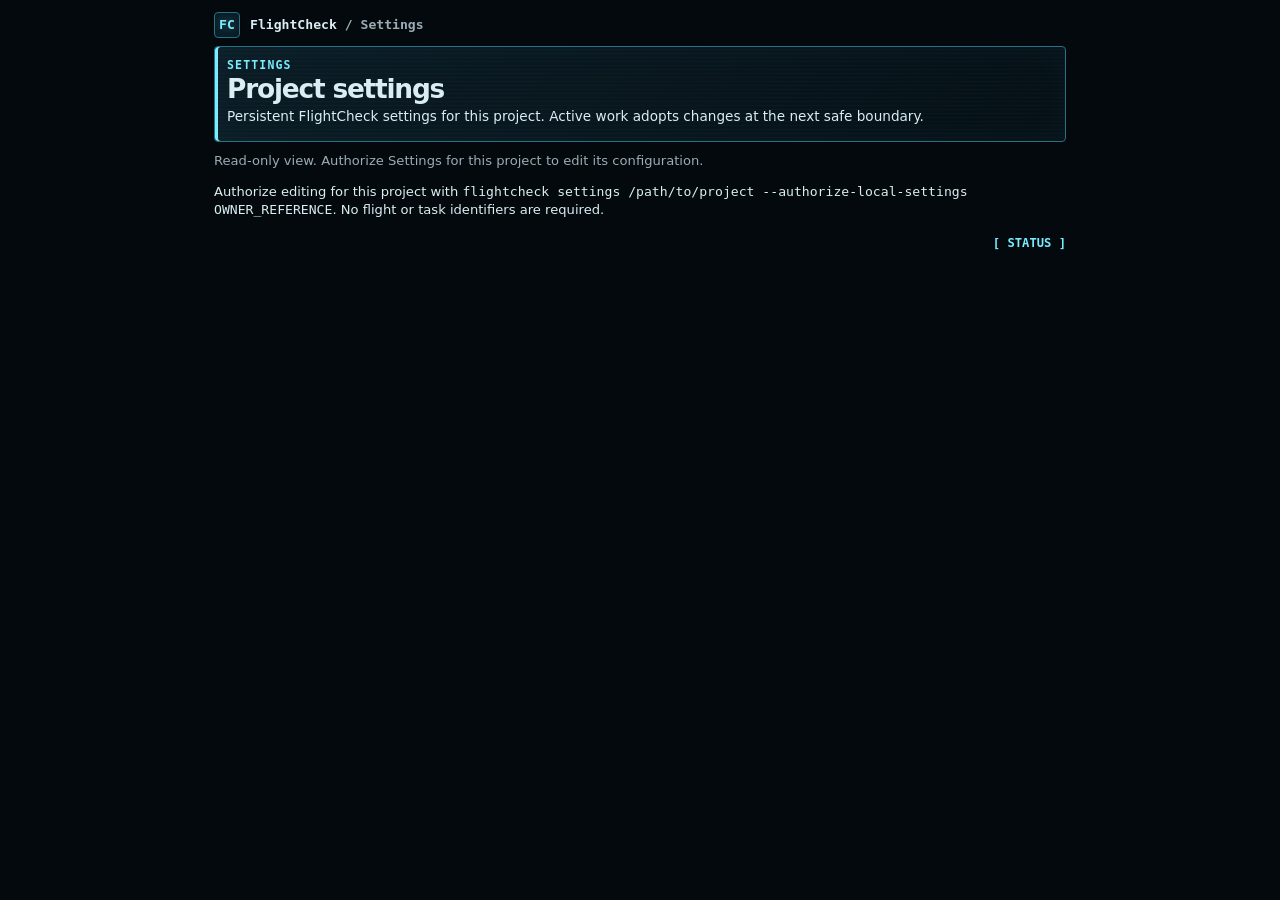
<file: status-card/settings.html>
<!doctype html>
<html lang="en">
<head><meta charset="utf-8"><meta name="viewport" content="width=device-width, initial-scale=1"><title>FlightCheck · Settings</title><link rel="stylesheet" href="card.css"><link rel="stylesheet" href="shared.css"><link rel="stylesheet" href="settings.css"><script src="settings.js" defer></script></head>
<body><main class="shell task-card settings-card">
<header class="masthead"><div class="identity"><span class="mark" aria-hidden="true">FC</span><span>FlightCheck <span class="muted">/ Settings</span></span></div></header>
<section class="hero"><div><p class="eyebrow">Settings</p><h1>Project settings</h1><p class="summary">Persistent FlightCheck settings for this project. Active work adopts changes at the next safe boundary.</p></div></section>
<p id="message" class="settings-message" role="status" tabindex="-1">Opening Settings…</p>
<p id="locked">Authorize editing for this project with <code>flightcheck settings /path/to/project --authorize-local-settings OWNER_REFERENCE</code>. No flight or task identifiers are required.</p>
<form id="settings" hidden>
<div id="groups"></div>
<details id="advanced" class="panel"><summary>Advanced</summary>
<div id="advanced-fields"></div>
<details><summary>Details: validation and provenance</summary><p id="capabilities"></p><div id="provenance"></div><p>Authorized navigation is retained in this tab for up to 30 minutes.</p><button id="forget-settings" type="button">Clear Settings navigation session</button></details>
<details><summary>Branches and worktrees · read-only audit</summary><p>Review ownership, retained work and coverage. This action grants no cleanup authority.</p><label><input id="audit-remote" type="checkbox"> Include permitted read-only remote observations</label><button id="audit" type="button">Run read-only audit</button><pre id="audit-report" tabindex="0" aria-label="Read-only audit report"></pre><div id="audit-destinations"></div></details>
</details>
<div class="settings-actions"><button id="save" type="submit">Save Changes</button><button id="reload" type="button">Cancel changes</button></div>
</form>
<section id="recovery" class="panel" hidden><h2>Interrupted update</h2><p>Restore the last complete configuration before editing again.</p><button id="recover" type="button">Recover interrupted update</button></section>
<dialog id="resource-browser" aria-labelledby="resource-browser-title"><h2 id="resource-browser-title">Browse project</h2><div class="browse-navigation"><button id="browse-up" type="button" aria-label="Up one folder">↑ Up</button><nav id="browse-directory" class="browse-breadcrumb" aria-label="Project path"></nav></div><p id="browse-message" class="settings-hint" role="status"></p><div id="browse-list" role="tree" aria-label="Project files and folders"></div><p id="browse-selection" aria-live="polite">No selection</p><div class="browse-actions"><button id="browse-clear" type="button" hidden>Clear selection</button><span></span><button id="browse-cancel" type="button">Cancel</button><button id="browse-select" class="primary" type="button" disabled>Select file</button></div></dialog>
<nav class="surface-navigation" aria-label="Task navigation"><a class="surface-navigation-link" id="task-status-link" href="../" aria-label="Return to task status">[ STATUS ]</a></nav>
</main></body></html>
</file>
<file: status-card/card.css>
:root {
  color-scheme: dark;
  --ink: #d9edf2;
  --muted: #9aacb5;
  --line: #203c48;
  --frame: #287084;
  --cyan: #79ecff;
  --good: #b1dfc9;
  --warn: #f1c885;
  --failed: #ff9b98;
  --panel: #061016;
  --raised: #0b1c25;
  --canvas: #03090d;
  --mono: ui-monospace, SFMono-Regular, Menlo, Consolas, monospace;
  font: 16px/1.5 system-ui, sans-serif;
}
* { box-sizing: border-box; }
body { margin: 0; color: var(--ink); background: var(--canvas); }
a { color: var(--cyan); text-underline-offset: .25em; }
a:focus-visible { outline: 2px solid var(--cyan); outline-offset: 4px; }
.shell { max-width: 1030px; margin: auto; padding: 26px 28px 40px; }
.masthead, .identity, .panel-title { display: flex; align-items: center; gap: 10px; }
.masthead { justify-content: space-between; margin-bottom: 30px; }
.identity { font-family: var(--mono); font-weight: 730; }
.mark { display: grid; width: 34px; height: 34px; place-items: center; color: var(--cyan); background: var(--raised); border: 1px solid var(--frame); border-radius: 4px; text-shadow: 0 0 10px #79ecff60; }
.issue { font-size: .875rem; font-weight: 670; }
.hero {
  display: grid; grid-template-columns: 1.5fr 1fr; gap: 24px; align-items: end;
  padding: 28px; border: 1px solid var(--frame); border-radius: 4px;
  background: repeating-linear-gradient(0deg, transparent 0 3px, #79ecff06 3px 4px),
    linear-gradient(130deg, var(--raised), var(--panel));
  box-shadow: inset 3px 0 var(--cyan), inset 0 0 35px #79ecff0a;
}
.eyebrow { margin: 0 0 6px; color: var(--cyan); font-family: var(--mono); font-size: .72rem; font-weight: 760; letter-spacing: .1em; text-transform: uppercase; }
h1 { margin: 0; font-size: clamp(2rem, 6vw, 3rem); line-height: 1.08; letter-spacing: -.045em; }
h2 { font-size: 1.05rem; margin: 0; }
h3 { font-size: .83rem; margin: 0; }
.summary, .candidate, .review p:last-child { margin: 8px 0 0; }
.muted, .candidate { color: var(--muted); }
.candidate, .review p:last-child { font-size: .84rem; }
.review { border-left: 1px solid var(--frame); padding-left: 20px; min-width: 0; }
.verdict { margin: 0; color: var(--good); font: 740 clamp(.82rem, 2vw, 1.1rem)/1.5 var(--mono); overflow-wrap: anywhere; }
.notice { padding: 9px 14px; background: #201a11; border: 1px solid #866937; border-radius: 4px; color: var(--warn); font-size: .83rem; margin: 14px 0; }
.columns { display: grid; grid-template-columns: 1.4fr 1fr; gap: 14px; }
.panel { padding: 18px; background: var(--panel); border: 1px solid var(--frame); border-radius: 4px; }
.panel-title { justify-content: space-between; }
.pill { color: var(--cyan); background: var(--raised); padding: 3px 8px; border-radius: 4px; font-size: .72rem; font-weight: 680; white-space: nowrap; }
.gates { list-style: none; margin: 8px 0 0; padding: 0; }
.gates li { padding: 8px 0; border-bottom: 1px solid var(--line); display: flex; align-items: center; justify-content: space-between; gap: 10px; }
.gate-name { display: block; font-size: .88rem; font-weight: 680; }
.gate-detail { display: block; color: var(--muted); font-size: .78rem; }
.gate-state { font-size: .74rem; font-weight: 730; color: var(--good); }
.gate-state[data-state="pending"], .gate-state[data-state="unavailable"], .gate-state[data-state="stale"] { color: var(--warn); }
.gate-state[data-state="failed"] { color: var(--failed); }
.pending { margin-top: 13px; }
.pending p { color: var(--muted); font-size: .8rem; margin: 3px 0 0; }
.sidebar { display: grid; gap: 14px; align-content: start; }
dl { margin: 6px 0 0; }
dl div { padding: 7px 0; border-top: 1px solid var(--line); }
dt { color: var(--muted); font-size: .75rem; font-weight: 620; }
dd { margin: 1px 0 0; font-size: .85rem; }
.route { display: grid; grid-template-columns: repeat(3, 1fr); gap: 10px; margin-top: 14px; padding: 12px 15px; border: 1px solid var(--frame); border-radius: 4px; font-size: .76rem; background: var(--raised); }
.route span, .route strong { display: block; }
.route span { color: var(--muted); }
.route strong { overflow-wrap: anywhere; }

.shell.task-card { max-width: 880px; padding: 12px 14px 18px; }
.task-card .masthead { margin-bottom: 8px; }
.task-card .mark { width: 26px; height: 26px; }
.task-card .hero { padding: 10px 12px; gap: 10px; grid-template-columns: minmax(0, 1fr) minmax(0, max-content); }
.task-card h1 { font-size: clamp(1.25rem, 4vw, 1.65rem); overflow-wrap: anywhere; }
.task-card h2, .task-card summary { font-size: .88rem; }
.task-card .summary, .task-card .candidate, .task-card .review p:last-child { margin-top: 3px; }
.task-card .candidate code { overflow-wrap: anywhere; }
.task-card .summary { font-size: .85rem; line-height: 1.35; overflow-wrap: anywhere; }
.task-card .eyebrow { margin-bottom: 2px; }
.task-card .review { max-width: 22ch; border: 0; border-left: 1px solid var(--frame); padding: 0 0 0 10px; }
.task-card .notice { margin: 5px 0; padding: 3px 7px; font-size: .75rem; }
.task-card .panel { padding: 7px 9px; min-width: 0; }
.task-details { display: grid; gap: 6px; margin-top: 6px; }
.task-evidence { display: flex; flex-wrap: wrap; align-items: flex-start; gap: 6px; }
.task-evidence > .panel { flex: 1 1 16rem; }
.task-card [hidden] { display: none; }
.task-stages {
  list-style: none; margin: 3px 0 0; padding: 0 0 0 7px; border-left: 1px solid var(--line);
  columns: 2; column-gap: 12px; font: .77rem/1.4 var(--mono); color: var(--muted);
}
.task-stages li {
  display: grid; grid-template-columns: 2ch minmax(0, 1fr); padding: 1px 0;
  break-inside: avoid;
}
.task-stages [data-state="completed"] { color: var(--good); }
.task-stages [data-state="current"] { color: var(--warn); font-weight: 730; }
.visually-hidden { position: absolute; width: 1px; height: 1px; overflow: hidden; clip-path: inset(50%); white-space: nowrap; }
.work-links { list-style: none; padding: 0; margin: 3px 0 0; font-size: .82rem; line-height: 1.7; }
.work-links li { display: inline; }
.work-links li.work-link-epic { display: block; }
.work-link-item { display: inline-block; max-width: 100%; }
.work-link-item--epic { display: inline-flex; align-items: baseline; gap: 4px; vertical-align: middle; white-space: nowrap; }
.work-link-item--epic .pill { flex-shrink: 0; }
.work-link-item--epic .work-link-select { min-width: 0; overflow: hidden; text-overflow: ellipsis; white-space: nowrap; }
.work-link-separator { margin: 0 5px 0 2px; color: var(--muted); }
.work-link-select {
  max-width: 100%; padding: 0; border: 0; background: none; color: var(--cyan); font: inherit; cursor: pointer;
  text-decoration: underline; text-underline-offset: .2em; text-align: left; overflow-wrap: anywhere;
}
.work-link-select:focus-visible { outline: 2px solid var(--cyan); outline-offset: 2px; }
.work-link-select[aria-expanded="true"] { color: var(--warn); }
.work-link-detail {
  display: flex; justify-content: space-between; align-items: center; gap: 10px;
  margin-top: 5px; padding-top: 5px; border-top: 1px solid var(--line); overflow-wrap: anywhere;
}
.work-link-detail p { margin: 2px 0 0; color: var(--muted); font-size: .78rem; }
.work-link-detail .work-link-stage { color: var(--warn); }
.work-link-open {
  display: block; min-width: 26px; padding: 1px 6px; border: 1px solid var(--frame);
  border-radius: 4px; background: var(--raised); text-align: center; text-decoration: none;
}
.task-details .pill { padding: 1px 4px; }
.task-details .gates { margin-top: 3px; }
.task-details .gates li { align-items: baseline; padding: 3px 0; gap: 6px; }
.task-details .gates li:last-child { border-bottom: 0; padding-bottom: 0; }
.task-details .gate-name, .task-details .gate-detail { overflow-wrap: anywhere; }
.task-details .gate-name { font-size: .82rem; }
.task-details .gate-detail { font-size: .75rem; line-height: 1.35; }
.task-details .gate-state[data-state="running"],
.task-details .gate-state[data-state="interrupted"],
.task-details .gate-state[data-state="cancelled"],
.task-details .gate-state[data-state="skipped"] { color: var(--warn); }
.task-details summary { cursor: pointer; font-weight: 680; }
.task-details summary .pill { margin-left: 4px; }
.task-card .route { margin-top: 6px; padding: 5px 8px; gap: 5px; }
.task-card .route > details { grid-column: 1 / -1; }
.task-card .route summary { cursor: pointer; color: var(--muted); font-size: inherit; }
.task-card .route-diagnostics { margin-top: 6px; }
.task-card .route-diagnostics p { margin: 0; overflow-wrap: anywhere; white-space: normal; }

@media (max-width: 450px) {
  .task-card .hero { grid-template-columns: minmax(0, 1fr); gap: 4px; }
  .task-card .review { display: flex; align-items: baseline; gap: 5px; max-width: none; border: 0; padding: 0; }
  .task-card .review p:last-child { margin: 0; }
}

@media (max-width: 680px) {
  .shell { padding: 16px 14px 24px; }
  .masthead { margin-bottom: 17px; }
  .hero, .columns { grid-template-columns: 1fr; }
  .hero { gap: 14px; padding: 19px; }
  .review { border-left: 0; border-top: 1px solid var(--frame); padding: 12px 0 0; }
}
</file>
<file: status-card/shared.css>
:root {
  --task-copy-size: .82rem;
  --task-label-size: .75rem;
  --task-help-size: .75rem;
  --task-heading-size: .88rem;
  --task-title-size: clamp(1.25rem, 4vw, 1.65rem);
  --task-navigation-size: .76rem;
}
.task-card h1 { font-size: var(--task-title-size); }
.task-card h2, .task-card summary { font-size: var(--task-heading-size); }
.task-details .gate-name { font-size: var(--task-copy-size); }
.task-details .gate-detail { font-size: var(--task-help-size); }
.surface-navigation { display: flex; justify-content: flex-end; margin-top: 14px; }
.surface-navigation-link { color: var(--cyan); font: 620 var(--task-navigation-size)/1.5 var(--mono); text-decoration: none; }
.surface-navigation-link:hover { text-decoration: underline; }
.task-card .surface-navigation .surface-navigation-link:focus-visible { outline: 2px solid var(--cyan); outline-offset: 4px; }
</file>
<file: status-card/settings.css>
.shell.task-card.settings-card { font-size: var(--task-copy-size); }
.settings-card .hero { padding-bottom: 1rem; grid-template-columns: minmax(0, 1fr); }
.settings-section { margin-bottom: .65rem; }
.settings-section h2 { margin-top: 0; }
.settings-field { margin: .65rem 0; }
.settings-field label { display: block; font-weight: 620; margin-bottom: .25rem; font-size: var(--task-label-size); }
.settings-field input, .settings-field select, .settings-field textarea { width: 100%; max-width: 100%; box-sizing: border-box; padding: .35rem .45rem; border: 1px solid #788591; border-radius: .4rem; font: inherit; color: inherit; background: var(--raised); }
.settings-field textarea { min-height: 4rem; resize: vertical; }
.settings-hint { display: block; font-size: var(--task-help-size); color: var(--muted); margin-top: .2rem; }
.settings-toggle { display: flex; flex-wrap: wrap; align-items: baseline; gap: .5rem; }
.settings-toggle input[type="checkbox"] { width: auto; }
.settings-toggle label { display: inline; margin: 0; }
.settings-toggle .settings-hint { flex-basis: 100%; }
.settings-actions { display: flex; flex-wrap: wrap; gap: .6rem; margin: 1rem 0; }
.settings-card button { cursor: pointer; padding: .35rem .6rem; font: inherit; border: 1px solid var(--frame); border-radius: .4rem; background: var(--raised); color: var(--ink); }
.settings-card #preview, .settings-card #save { background: #164f64; color: #fff; border-color: #164f64; }
.settings-card button:disabled { cursor: default; opacity: .5; }
.settings-card :focus-visible { outline: 3px solid #087eaa; outline-offset: 3px; }
.settings-card pre { white-space: pre-wrap; overflow-wrap: anywhere; max-height: 24rem; overflow: auto; font-size: var(--task-help-size); }
.settings-card details { margin: .8rem 0; }
.settings-card summary { cursor: pointer; font-weight: 620; }
.settings-card details[open] > summary { margin-bottom: .8rem; }
.settings-card #effects li { margin: .7rem 0; overflow-wrap: anywhere; }
.settings-card [hidden] { display: none !important; }
.check-row { display: grid; grid-template-columns: 1fr 2fr 1fr auto; gap: .6rem; align-items: center; padding-bottom: .5rem; }
.settings-grid { display: grid; grid-template-columns: repeat(2, minmax(0, 1fr)); gap: 0 1rem; }
@media (max-width: 700px) { .check-row, .settings-grid { grid-template-columns: 1fr; } .settings-card { padding: 1rem; } .check-row button { justify-self: start; } }

.settings-message { color: var(--muted); margin: .6rem 0; }
.settings-message.problem { padding: .75rem; border-left: 3px solid #b24b22; background: #fff3e9; color: #752e15; }
.problem-text { color: #a43d18; }

.settings-value { display: flex; align-items: center; gap: .45rem; }
.settings-value > input, .settings-value > select, .settings-value > textarea { flex: 1; min-width: 0; }
.location-actions { flex: none; display: flex; align-items: center; }
.location-actions a { padding: .4rem .65rem; border: 1px solid var(--frame); border-radius: .4rem; text-decoration: none; }
.location-actions a[aria-disabled="true"] { opacity: .4; cursor: default; }
.clear-problem { margin-top: .35rem; }

#resource-browser { color: var(--ink); background: var(--raised); border: 1px solid var(--frame); border-radius: .5rem; width: min(36rem, 90vw); }
#resource-browser::backdrop { background: #0007; }
#browse-list { height: min(22rem, 45vh); overflow: auto; border: 1px solid var(--frame); border-radius: .3rem; padding: .3rem; background: var(--panel); }
.settings-card input, .settings-card select, .settings-card textarea, .settings-card button { font-size: var(--task-copy-size); }
.settings-card p { line-height: 1.4; }
.browse-navigation { display: flex; align-items: center; gap: .4rem; }
.browse-breadcrumb { display: flex; gap: .15rem; flex-wrap: wrap; align-items: center; min-width: 0; }
.browse-breadcrumb button, .browse-navigation > button { padding: .2rem .35rem; }
.browse-row { display: flex; align-items: center; border-radius: .2rem; min-height: 1.8rem; }
.browse-children { margin-left: 1rem; }
.settings-card .browse-name, .settings-card .browse-disclosure { border: 0; background: transparent; padding: .2rem .3rem; text-align: left; }
.settings-card .browse-name { flex: 1; }
.settings-card .browse-disclosure { width: 1.5rem; flex: none; }
.browse-item[aria-selected="true"] > .browse-row { background: #164f64; color: #fff; }
.browse-actions { display: flex; align-items: center; gap: .4rem; margin-top: .6rem; }
.browse-actions > span { flex: 1; }
.settings-card .primary { background: #164f64; color: #fff; border-color: #164f64; }
#browse-selection { color: var(--muted); font-size: var(--task-help-size); margin: .4rem 0; }
</file>
